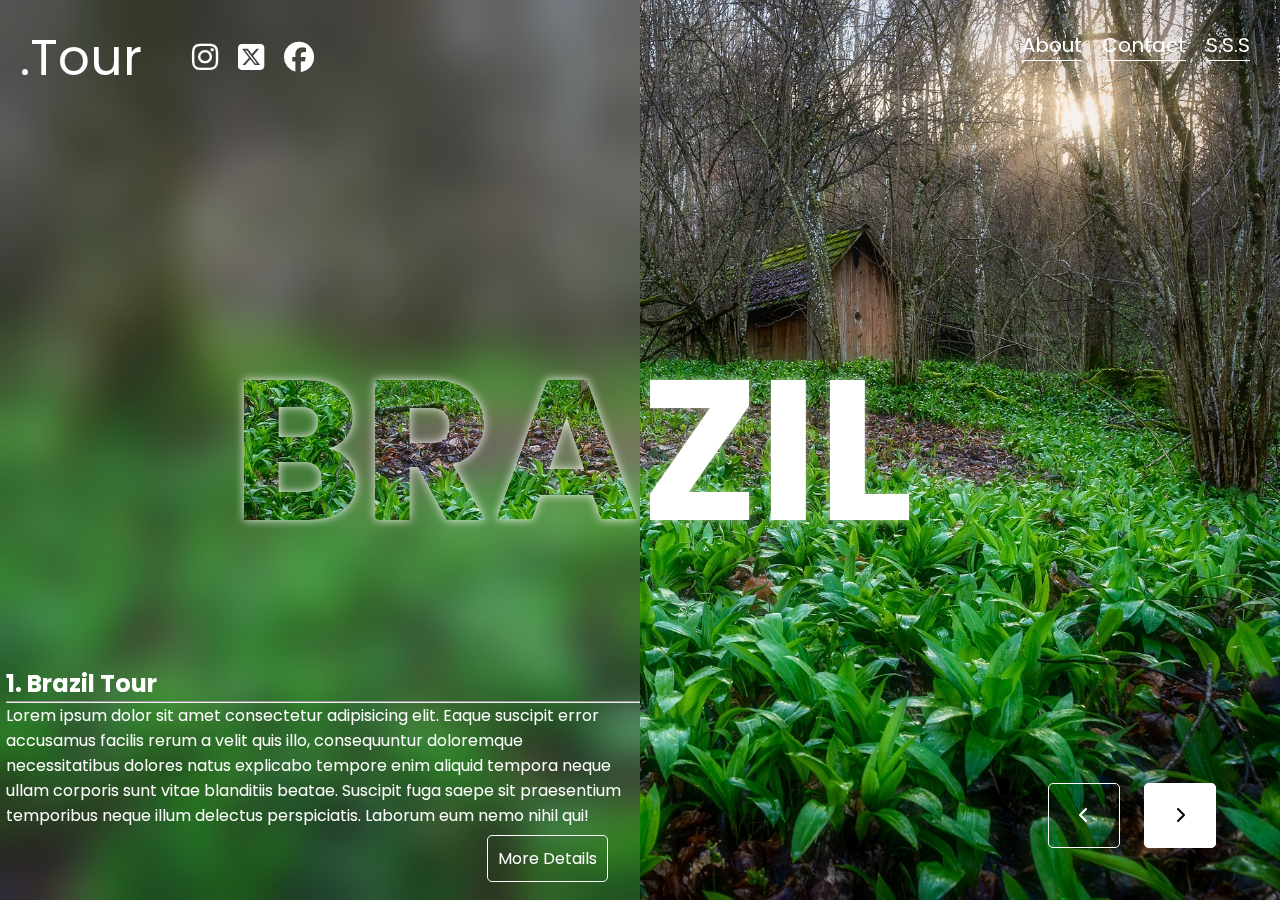
<file: index.html>
<!DOCTYPE html>
<html lang="en">

<head>
    <meta charset="UTF-8">
    <meta name="viewport" content="width=device-width, initial-scale=1.0">
    <link rel="stylesheet" href="https://cdnjs.cloudflare.com/ajax/libs/font-awesome/6.5.2/css/all.min.css">
    <link rel="stylesheet" href="style.css">
    <link
        href="https://fonts.googleapis.com/css2?family=Poppins:ital,wght@0,100;0,200;0,300;0,400;0,500;0,600;0,700;0,800;0,900;1,100;1,200;1,300;1,400;1,500;1,600;1,700;1,800;1,900&display=swap"
        rel="stylesheet">
    <title>.Tour</title>
</head>

<body>
    <header class="header">
        <div class="left">
            <a href="#" class="head">.Tour</a>
            <div class="socialMedia">
                <a href="#"><i class="fa-brands fa-instagram"></i></a>
                <a href="#"><i class="fa-brands fa-square-x-twitter"></i></a>
                <a href="#"><i class="fa-brands fa-facebook"></i></a>
            </div>
        </div>
        <div class="right">
            <div class="navbar">
                <ul>
                    <a href="#">
                        <li>About</li>
                    </a>
                    <a href="#">
                        <li>Contact</li>
                    </a>
                    <a href="#">
                        <li>S.S.S</li>
                    </a>
                </ul>
            </div>
        </div>
    </header>
    <section>
        <div class="container">
            <div class="slider">
                <div class="slide active">
                    <img src="brazil.jpg" alt="">
                    <div class="left-info">
                        <div class="blur-area">
                            <h1>BRA</h1>
                        </div>
                        <div class="content">
                            <h2>1. Brazil Tour</h2>
                            <hr>
                            <p>Lorem ipsum dolor sit amet consectetur adipisicing elit. Eaque suscipit error accusamus
                                facilis rerum a velit quis illo, consequuntur doloremque necessitatibus dolores natus
                                explicabo tempore enim aliquid tempora neque ullam corporis sunt vitae blanditiis
                                beatae. Suscipit fuga saepe sit praesentium temporibus neque illum delectus
                                perspiciatis. Laborum eum nemo nihil qui!</p>
                        </div>
                        <div class="btn">
                            <a href="#">More Details</a>
                        </div>
                    </div>

                    <div class="right-info">
                        <h1>ZIL</h1>
                    </div>
                </div>
                <div class="slide">
                    <img src="mexico.jpg" alt="">
                    <div class="left-info">
                        <div class="blur-area">
                            <h1>MEX</h1>
                        </div>
                        <div class="content">
                            <h2>2. Mexico Tour</h2>
                            <hr>
                            <p>Lorem ipsum dolor sit amet consectetur adipisicing elit. Eaque suscipit error accusamus
                                facilis rerum a velit quis illo, consequuntur doloremque necessitatibus dolores natus
                                explicabo tempore enim aliquid tempora neque ullam corporis sunt vitae blanditiis
                                beatae. Suscipit fuga saepe sit praesentium temporibus neque illum delectus
                                perspiciatis. Laborum eum nemo nihil qui!</p>
                        </div>
                        <div class="btn">
                            <a href="#">More Details</a>
                        </div>
                    </div>

                    <div class="right-info">
                        <h1>ICO</h1>
                    </div>
                </div>
                <div class="slide">
                    <img src="africa.jpg" alt="">
                    <div class="left-info">
                        <div class="blur-area">
                            <h1>AFR</h1>
                        </div>
                        <div class="content">
                            <h2>3. Africa Tour</h2>
                            <hr>
                            <p>Lorem ipsum dolor sit amet consectetur adipisicing elit. Eaque suscipit error accusamus
                                facilis rerum a velit quis illo, consequuntur doloremque necessitatibus dolores natus
                                explicabo tempore enim aliquid tempora neque ullam corporis sunt vitae blanditiis
                                beatae. Suscipit fuga saepe sit praesentium temporibus neque illum delectus
                                perspiciatis. Laborum eum nemo nihil qui!</p>
                        </div>
                        <div class="btn">
                            <a href="#">More Details</a>
                        </div>
                    </div>

                    <div class="right-info">
                        <h1>ICA</h1>
                    </div>
                </div>
            </div>
        </div>
        <div class="navigation">
            <span class="prev-btn"><i class="fa-solid fa-chevron-left"></i></span>
            <span class="next-btn"><i class="fa-solid fa-chevron-right"></i></span>
        </div>
    </section>
    <script src="script.js"></script>
</body>

</html>
</file>
<file: style.css>
* {
    box-sizing: border-box;
    margin: 0;
    font-family:'Poppins',sans-serif;
}

body {
    overflow: hidden;
}

.slide img {
    position: absolute;
    object-fit: cover;
    width: 100%;
    height: 100%;
    pointer-events: none;
    opacity: 0;
    transition: .3s ease;
}

.slide.active img{
    opacity: 1;
    transition: .3s ease;
} 




.header {
    z-index: 100;
    position: fixed;
    color: #fff;
    display: flex;
    justify-content: space-between;
    width: 100%;

}

.header .left {
    display: flex;
    margin: 20px;
}

.header .left .head {
    font-size: 50px;
    margin-right: 50px;
    text-decoration: none;
    color: #fff;
}

.header .left .socialMedia {
    display: flex;
    align-items: center;
}

.header .left .socialMedia a {
    color: #fff;
    margin-right: 20px;
    font-size: 30px;
    &:hover{
        border: 1px solid #fff;
        border-radius: 10px;
        padding: 5px 15px;
        color: #000;
    }
}

.header .right .navbar ul{
    margin: 20px;
    display: flex;
    align-items: center;
}

.header .right ul a{
    border-bottom: 1px solid #fff;
    list-style-type: none;
    margin: 10px;
    font-size: 20px;
    color: #fff;
    text-decoration: none;
    &:hover{
        color: #000;
    }
}

.slide .left-info {
    position: absolute;
    width: 50%;
    height: 100%;

    transition: 0s ;
    transform: translateY(-100%);
}

.slide.active .left-info{
    transform: translateY(0);
    transition: .3s ease;
}



.blur-area {
    background: rgba(255, 255, 255, .1);
    backdrop-filter: blur(20px);
    position: absolute;
    width: 100%;
    height: 100%;
    display: flex;
    justify-content: flex-end;
    align-items: center;
    -webkit-mask: linear-gradient(#fff 0 0),
    linear-gradient(#fff 0 0);
    -webkit-mask-clip: text, padding-box;
    -webkit-mask-composite: xor;
}

.blur-area h1 {
    text-shadow: 0 0 10px rgba(255, 255, 255, .9);
    color: #fff;
    font-size: 200px;

}

.left-info .content {
    position: absolute;
    bottom: 8%;
    left: 1%;
    color: #fff;
}

.left-info .btn {
    position: absolute;
    border: 1px solid #fff;
    bottom: 2%;
    right: 5%;
    padding: 10px;
    border-radius: 5px;
    cursor: pointer;
}

.btn a {
    text-decoration: none;
    color: #fff;
    &:hover{
        color: #000;
    }
}


.slide .right-info {
    position: absolute;
    top: 0;
    right: 0;
    width: 50%;
    height: 100%;
    display: flex;
    flex-direction: column;
    align-items: flex-start;
    justify-content: center;
    color: #fff;
    text-shadow: 0 0 10px rgba(255, 255, 255, .5);
    transform: translateX(100%);
    transition: 0s ;
}

.slide.active .right-info{
    transform: translateX(0);
    transition: .3s ease;
}

.right-info h1 {
    font-size: 200px;
}

.navigation {
    position: absolute;
    bottom: 8%;
    right: 5%;
}

.navigation .prev-btn {
    border: 1px solid #fff;
    padding: 20px 30px;
    border-radius: 5px;
    margin-right: 20px;
    color: #fff;
    cursor: pointer;
    &:hover{
        background-color: #fff;
        color: #000;
    }
}

.navigation .next-btn {
    border: 1px solid #fff;
    padding: 20px 30px;
    border-radius: 5px;
    background-color: #fff;
    cursor: pointer;
    &:hover{
        background-color: transparent;
        color: #fff;
    }
}
</file>
